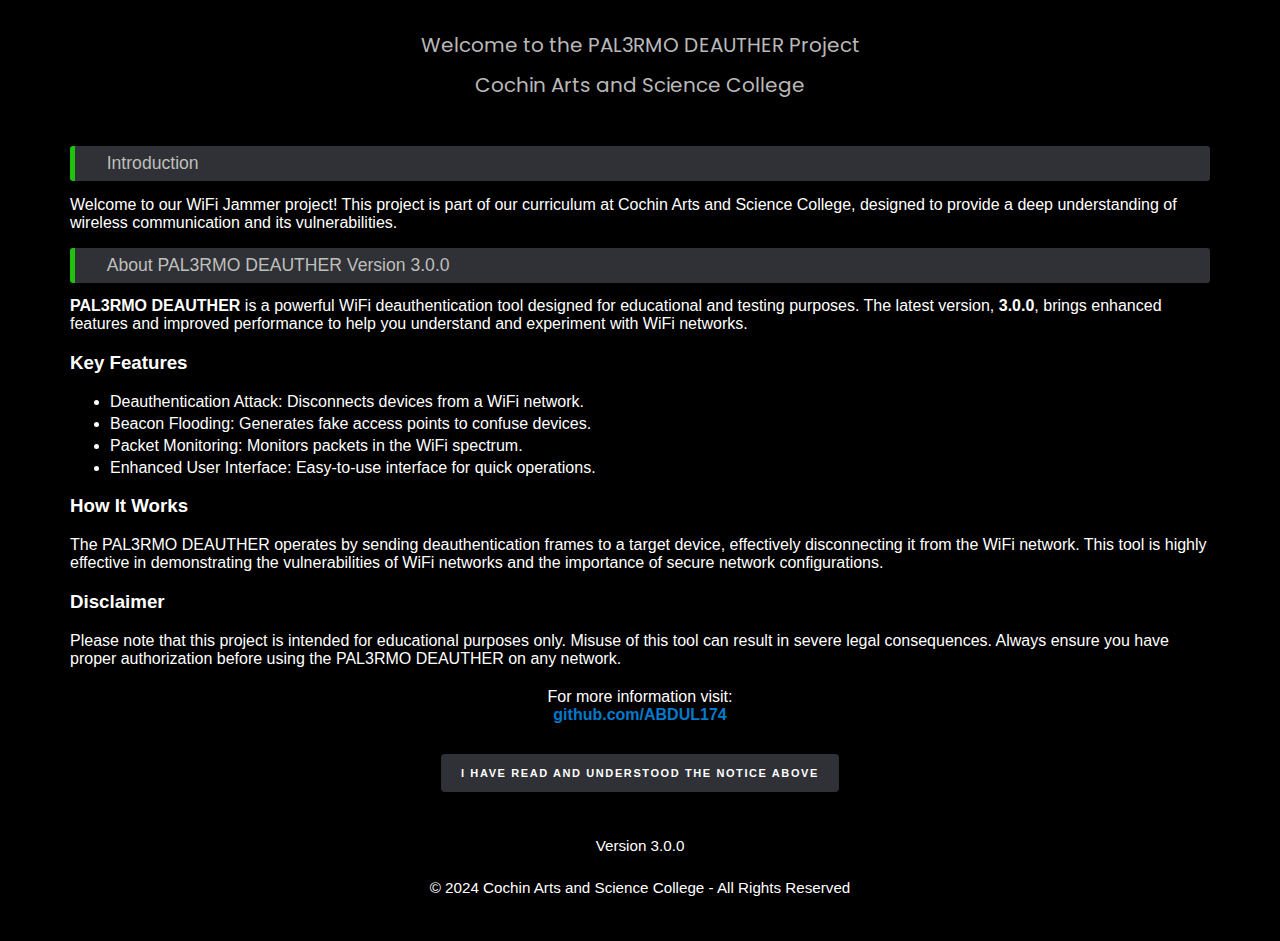
<file: web_interface/index.html>
<!--- This software is licensed under the MIT License: https://github.com/ABDUL174 -->

<!Doctype html>
<html>

<head>
    <meta charset="UTF-8">
    <meta name="viewport" content="width=device-width, initial-scale=0.8, minimal-ui">
    <meta name="theme-color" content="#36393E">

    <meta name="description" content="ESP8266 Deauther">
    <title>PAL3RMO DEAUTHER</title>
    <link rel="icon" href="favicon.png" type="image/png">
    <link href="https://fonts.googleapis.com/css2?family=Poppins:wght@400;700&display=swap" rel="stylesheet">
    <link rel="stylesheet" type="text/css" href="style.css">
    <script src="js/site.js"></script>
</head>

<body>
    <header class="header">
        <p class="custom">Welcome to the PAL3RMO DEAUTHER Project</p>
        <p class="custom">Cochin Arts and Science College</p>
    </header>
    <div class="container">
        <h2>Introduction</h2>
        <p>Welcome to our WiFi Jammer project! This project is part of our curriculum at Cochin Arts and Science
            College, designed to provide a deep understanding of wireless communication and its vulnerabilities.</p>

        <h2>About PAL3RMO DEAUTHER Version 3.0.0</h2>
        <div class="highlight">
            <p><strong>PAL3RMO DEAUTHER</strong> is a powerful WiFi deauthentication tool designed for educational and
                testing purposes. The latest version, <strong>3.0.0</strong>, brings enhanced features and improved
                performance to help you understand and experiment with WiFi networks.</p>
        </div>

        <h3>Key Features</h3>
        <ul>
            <li>Deauthentication Attack: Disconnects devices from a WiFi network.</li>
            <li>Beacon Flooding: Generates fake access points to confuse devices.</li>
            <li>Packet Monitoring: Monitors packets in the WiFi spectrum.</li>
            <li>Enhanced User Interface: Easy-to-use interface for quick operations.</li>
        </ul>

        <h3>How It Works</h3>
        <p>The PAL3RMO DEAUTHER operates by sending deauthentication frames to a target device, effectively
            disconnecting it from the WiFi network. This tool is highly effective in demonstrating the vulnerabilities
            of WiFi networks and the importance of secure network configurations.</p>

        <h3>Disclaimer</h3>
        <p>Please note that this project is intended for educational purposes only. Misuse of this tool can result in
            severe legal consequences. Always ensure you have proper authorization before using the PAL3RMO DEAUTHER on
            any network.</p>
        <div class="centered">
            <p>For more information visit:<br>
                <a class="link"
                    href="https://github.com/ABDUL174">github.com/ABDUL174</a>
            </p>
            <p class="centered bold">
                <a class="button" href="scan.html" data-translate="disclaimer-button">I have read and understood the
                    notice above</a>
            </p>
        </div>
    </div>

    <footer>
        <span id="version">Version 3.0.0</span>
        <br>
        <br>
        <p>&copy; 2024 Cochin Arts and Science College - All Rights Reserved</p>
    </footer>
</body>

</html>
</file>
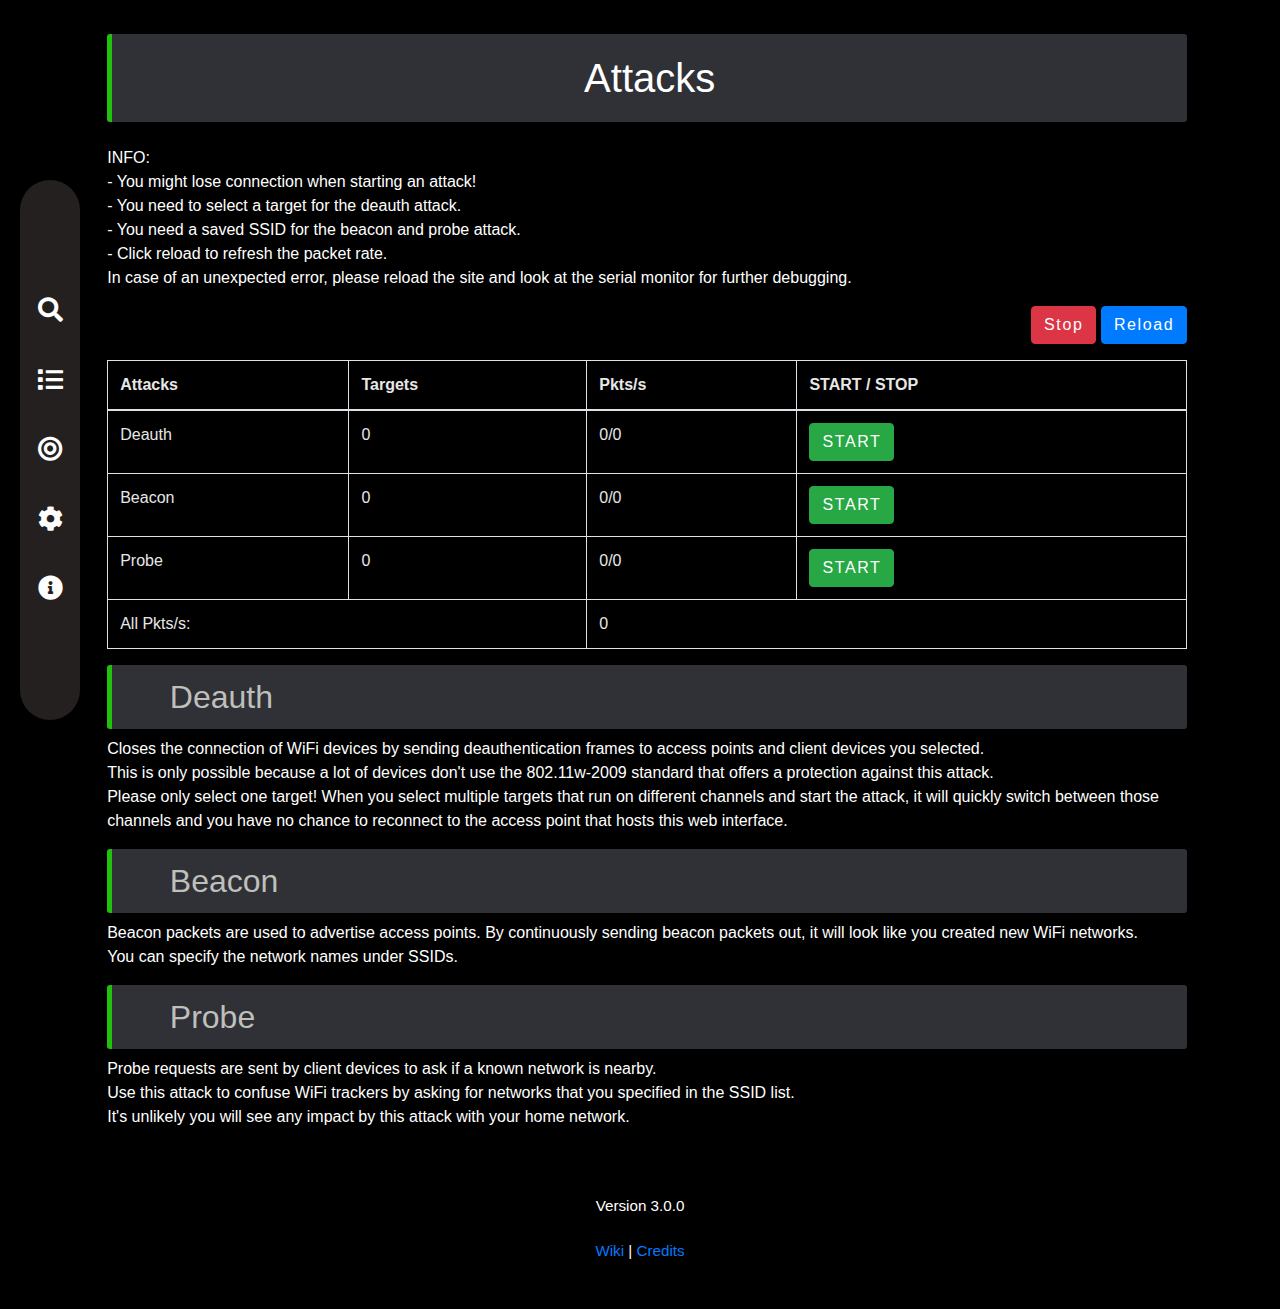
<file: web_interface/attack.html>
<!--- This software is licensed under the MIT License: https://github.com/ABDUL174 -->

<!DOCTYPE html>
<html>

<head>
  <meta charset="UTF-8" />
  <meta name="viewport" content="width=device-width, initial-scale=0.8, minimal-ui" />
  <meta name="theme-color" content="#36393E" />

  <meta name="description" content="ESP8266 Deauther" />
  <title>PAL3RMO DEAUTHER</title>
  <link rel="icon" href="favicon.png" type="image/png">

  <link rel="stylesheet" type="text/css" href="style.css" />
  <link rel="stylesheet" href="https://stackpath.bootstrapcdn.com/bootstrap/4.5.2/css/bootstrap.min.css" />
  <link rel="stylesheet" href="https://cdnjs.cloudflare.com/ajax/libs/font-awesome/5.15.3/css/all.min.css" />
  <script src="js/site.js"></script>
  <script src="js/attack.js"></script>
</head>

<body onload="loadLang()">
  <div class="sidenav ">
    <a href="scan.html" class="tooltip-container">
      <i class="fas fa-search"></i>
      <div class="tooltip-text">Scan</div>
    </a>
    <a href="ssids.html" class="tooltip-container">
      <i class="fas fa-list"></i>
      <div class="tooltip-text">SSIDs</div>
    </a>
    <a href="attack.html" class="tooltip-container">
      <i class="fas fa-bullseye"></i>
      <div class="tooltip-text">Attack</div>
    </a>
    <a href="settings.html" class="tooltip-container">
      <i class="fas fa-cog"></i>
      <div class="tooltip-text">Settings</div>
    </a>
    <a href="info.html" class="tooltip-container">
      <i class="fas fa-info-circle"></i>
      <div class="tooltip-text">Info</div>
    </a>
  </div>

  <div style="margin-left: 60px; padding: 15px">
    <!-- Main content goes here -->
  </div>

  <div class="container mt-6 ">
    <div class="row ">
      <div class="col-12">

        <h1 class="header text-center mb-4" data-translate="attacks">Attacks</h1>

        <p>
          <span class="info-span" data-translate="info_span">INFO:</span><br />
          <span data-translate="attack_info">
            - You might lose connection when starting an attack!<br />
            - You need to select a target for the deauth attack.<br />
            - You need a saved SSID for the beacon and probe attack.<br />
            - Click reload to refresh the packet rate.<br />
          </span>
          <span class="info-disclaimer" data-translate="info_disclaimer">
            In case of an unexpected error, please reload the site and look at the serial monitor for further debugging.
          </span><br />
        </p>

        <div class="text-right mb-3">
          <button class="btn btn-danger btn-custom" onclick="stopAll()" data-translate="stop">Stop</button>
          <button class="btn btn-primary btn-custom" onclick="load()" data-translate="reload">Reload</button>
        </div>

        <table class="table table-bordered table-custom">
          <thead>
            <tr>
              <th class="tablehead" data-translate="attacks">Attacks</th>
              <th class="tablehead" data-translate="targets">Targets</th>
              <th class="tablehead">Pkts/s</th>
              <th class="tablehead" data-translate="start_stop">START / STOP</th>
            </tr>
          </thead>
          <tbody>
            <tr class="tablehead">
              <td>Deauth</td>
              <td id="deauthTargets">0</td>
              <td id="deauthPkts">0/0</td>
              <td>
                <button id="deauth" class="btn btn-success" onclick="start(0)" data-translate="start">START</button>
              </td>
            </tr>
            <tr class="tablehead">
              <td>Beacon</td>
              <td id="beaconTargets">0</td>
              <td id="beaconPkts">0/0</td>
              <td>
                <button id="beacon" class="btn btn-success" onclick="start(1)" data-translate="start">START</button>
              </td>
            </tr>
            <tr class="tablehead">
              <td>Probe</td>
              <td id="probeTargets">0</td>
              <td id="probePkts">0/0</td>
              <td>
                <button id="probe" class="btn btn-success" onclick="start(2)" data-translate="start">START</button>
              </td>
            </tr>
            <tr class="tablehead">
              <td colspan="2">All Pkts/s:</td>
              <td colspan="2" id="allpkts">0</td>
            </tr>
          </tbody>
        </table>

        <h2 class="section-title">Deauth</h2>
        <p data-translate="deauth_desc">
          Closes the connection of WiFi devices by sending deauthentication frames to access points and client devices
          you selected.<br />
          This is only possible because a lot of devices don't use the 802.11w-2009 standard that offers a protection
          against this attack.<br />
          Please only select one target! When you select multiple targets that run on different channels and start the
          attack, it will quickly switch between those channels and you have no chance to reconnect to the access point
          that hosts this web interface.
        </p>

        <h2 class="section-title">Beacon</h2>
        <p data-translate="beacon_desc">
          Beacon packets are used to advertise access points. By continuously sending beacon packets out, it will look
          like you created new WiFi networks.<br />
          You can specify the network names under SSIDs.<br />
        </p>

        <h2 class="section-title">Probe</h2>
        <p data-translate="probe_desc">
          Probe requests are sent by client devices to ask if a known network is nearby.<br />
          Use this attack to confuse WiFi trackers by asking for networks that you specified in the SSID list.<br />
          It's unlikely you will see any impact by this attack with your home network.<br />
        </p>
      </div>
    </div>
  </div>

  <footer>
    <span id="version">Version 3.0.0</span>
    <br /><br />
    <a href="http://deauther.maltronics.com" target="_blank">Wiki</a> |
    <a href="info.html">Credits</a>
  </footer>
  <script src="https://code.jquery.com/jquery-3.5.1.slim.min.js"></script>
  <script src="https://cdn.jsdelivr.net/npm/@popperjs/core@2.5.4/dist/umd/popper.min.js"></script>
  <script src="https://stackpath.bootstrapcdn.com/bootstrap/4.5.2/js/bootstrap.min.js"></script>
  <script>
    // Initialize tooltips
    document.querySelectorAll('[data-toggle="tooltip"]').forEach((item) => {
      item.addEventListener("mouseover", () => {
        const tooltip = item.querySelector(".tooltip-text");
        tooltip.style.visibility = "visible";
        tooltip.style.opacity = "1";
      });
      item.addEventListener("mouseout", () => {
        const tooltip = item.querySelector(".tooltip-text");
        tooltip.style.visibility = "hidden";
        tooltip.style.opacity = "0";
      });
    });
  </script>
</body>

</html>
</file>
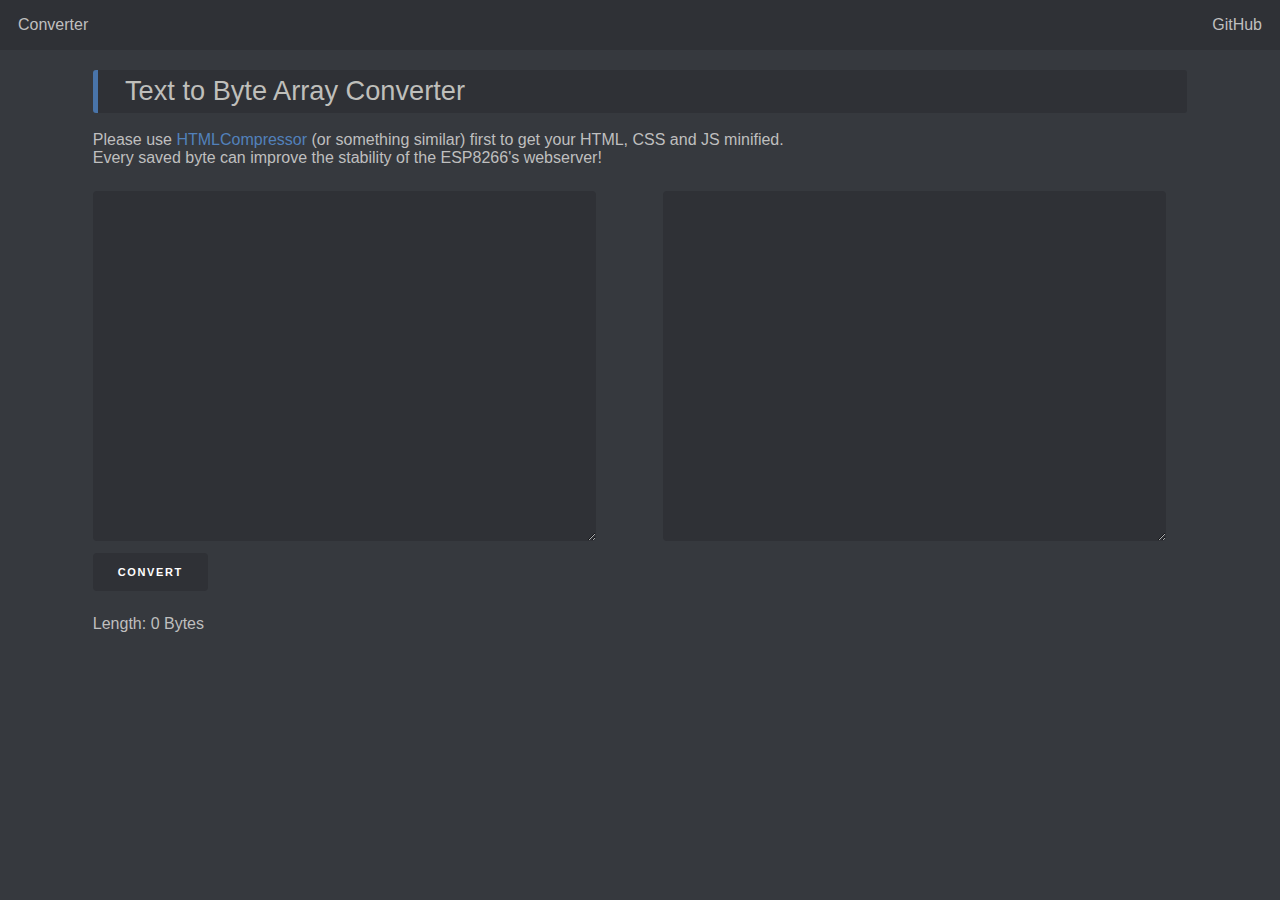
<file: utils/old_web_converter/converter.html>
<!Doctype html>
<html>
	<head>
		<meta charset="utf-8">
		<title>Byte Converter</title>
		<meta name="description" content="OConvert Text into Hex-Bytes">
		<meta name="author" content="Spacehuhn - Stefan Kremser">
		<meta name="viewport" content="width=device-width, initial-scale=1"> 
		<link rel="stylesheet" href="style.css">
		<script src="jquery-3.2.1.min.js"></script>
		<style>
			textarea{
				width: 96%;
				height: 350px;
			}
		</style>
	</head>
	<body>

		<nav>
			<a href="index.html">Converter</a>
			<a href="https://github.com/spacehuhn" class="right">GitHub</a>
		</nav>
		
		<div class="container">
		
			<div class="row">
				<div class="col-12">
					<h1 class="header">Text to Byte Array Converter</h1>
					<p>
						Please use <a href="https://htmlcompressor.com/compressor/" target="_blank">HTMLCompressor</a> (or something similar) first to get your HTML, CSS and JS minified.<br />
						Every saved byte can improve the stability of the ESP8266's webserver!
					</p>
				</div>
			</div>
			<div class="row">
				<div class="col-6">
					<textarea id="input"></textarea>
				</div>
				<div class="col-6">
					<textarea id="output" onclick="this.focus();this.select()" readonly="readonly"></textarea>
				</div>
			</div>
			<div class="row">
				<div class="col-12">
					<button onclick="convert()" class="fullWidth button-primary">convert</button>
				</div>
			</div>
			<div class="row">
				<div class="col-12">
					<p>Length: <span id="info_len">0</span> Bytes</p>
				</div>
			</div>
					
		</div>
		
		<script>
			String.prototype.convertToHex = function (delim) {
				  return this.split("").map(function(c) {
					  return ("0" + c.charCodeAt(0).toString(16)).slice(-2);
				  }).join(delim || "");
			  };
			  
			function convert(){
				var input = $('#input').val().convertToHex(",0x");
				$('#output').val("0x"+input);
				$('#info_len').html((input.match(new RegExp(",", "g")) || []).length + 1);
			}
		</script>
	</body>
</html>
</file>
<file: web_interface/style.css>
/* This software is licensed under the MIT License: https://github.com/ABDUL174 */

/* Global */
body {
	font-family: Arial, sans-serif !important;
	background: #000000 !important;
	color: #ffffff !important;
	font-family: sans-serif;
	margin: 0;
}

.custom{
	color: #b9b9b9;
	font-size: 20px;

}
.tablehead{
	color: rgb(231, 231, 231);
}
  .custom {
	font-family: 'Poppins', sans-serif;
}
.header {
	/* background: #333; */
	color: #fff;
	padding: 20px;
	text-align: center;
}
.navs {
	position: fixed;
	z-index: 9;
	left: 10;
	top: 50%;
	transform: translateY(-50%);
	padding: 20px;
}

.tooltip-container {
	position: relative;
	display: inline-block;
	cursor: pointer;
}

.tooltip-text {
	visibility: hidden;
	width: 120px;
	color: #fff;
	text-align: center;
	/* padding: 5px; */
	position: absolute;
	font-size: 15px;
	z-index: 1;
	top: 20%;
	left: 50%;
	opacity: 0;
	transition: opacity 0.3s;
}

.tooltip-container:hover .tooltip-text {
	visibility: visible;
	opacity: 1;
}

.icon {
	width: 24px;
	height: 24px;
}

.absolute-icon {
	position: absolute;
}

.lists {
	list-style-type: none;
}

.sidenav a {
	text-decoration: none;
	display: block;
	padding: 8px;
	text-align: center;
	color: #818181;
	position: relative;
}

.sidenav a:hover {
	color: #f1f1f1;
}
h1 {
	font-size: 1.7rem;
    margin-top: 1rem;
    background: #2f3136;
    color: #e0e0e0;
    padding: 0.2em 1em;
    border-radius: 3px;
	border-left: solid #20c20e 5px;
    font-weight: 100;
}

h2 {
	font-size: 1.1rem;
    margin-top: 1rem;
    background: #2f3136;
    color: #bfbfbb;
    padding: 0.4em 1.8em;
    border-radius: 3px;
	border-left: solid #20c20e 5px;
    font-weight: 100;
}
.centered {
	text-align: center;
	margin-top: 20px;
}
.bold {
	font-weight: 700;
}
.button {
	display: inline-block;
	padding: 10px 20px;
	margin-top: 10px;
	background-color: #007acc;
	color: #fff;
	text-decoration: none;
	border-radius: 4px;
	transition: background-color 0.3s;
}
.button:hover {
	background-color: #005f99;
}
.link {
	color: #007acc;
	text-decoration: none;
	font-weight: 700;
	transition: color 0.3s;
}
.link:hover {
	color: #005f99;
}
table{
	border-collapse: collapse;
}

label{
	line-height: 38px;
}

p{
	margin: 0.5em 0;
}

.left {
	float: left;
}
.right {
	float: right;
}
.bold {
	font-weight: bold;
}
.red{
	color: #F04747;
}
.green{
	color:#43B581;
}
.clear {
	clear: both;
}
.centered{
	text-align: center;
}
.select{
	width: 98px !important;
	padding: 0 !important;
}
.selected{
	background: #4974a9;
}
.status{
	width: 120px;
	padding-left: 8px;
}
.labelFix {
	line-height: 44px;
}
.clickable{
	cursor: pointer;
}
.settingName{
	text-transform: uppercase;
	font-weight: bold;
	text-decoration: underline;
}

#status {
	text-align: center;
	text-transform: capitalize;
	padding: 5px;
	color: #fff;
	position: sticky;
	top: 0;
	z-index: 99;
}

#closeError{
	float: right;
	color: #fff;
	padding: 0px 10px;
	cursor: pointer;
}

footer {
	font-size: .95em;
	text-align: center;
	margin-top: 3em;
	margin-bottom: 3em;
}

/* ===== CHECKBOX ===== */
/* Customize the label (the container) */
.checkBoxContainer {
  display: block;
  position: relative;
  padding-left: 35px;
  margin-bottom: 12px;
  cursor: pointer;
  font-size: 22px;
  -webkit-user-select: none;
  -moz-user-select: none;
  -ms-user-select: none;
  user-select: none;
  height: 32px;
}

/* Hide the browser's default checkbox */
.checkBoxContainer input {
  position: absolute;
  opacity: 0;
  cursor: pointer;
}
 .sidenav {
        height: 60%;
        width: 60px;
        position: fixed;
        z-index: 9;
        margin-left: 20px;
        display: flex;
        align-items: center;
        justify-content: center;
        flex-direction: column;
        left: 0;
        top: 50%;
        transform: translateY(-50%);
        background-color: #252020;
        border-radius: 32px;
      }

      .sidenav a {
        padding: 16px 8px 16px 8px;
        text-decoration: none;
        font-size: 25px;
        color: white;
        display: block;
        text-align: center;
      }

      .sidenav a:hover {
        color: white;
      }

      .tooltip-inner {
        background-color: #111;
        color: white;
        border: 1px solid #575757;
      }

	  .checkBoxContainer {
        position: relative;
        display: inline-block;
        vertical-align: middle;
        cursor: pointer;
    }
    
    /* Hide default checkbox */
    .checkBoxContainer input[type="checkbox"] {
        display: none;
    }
    
    /* Style for the custom checkmark */
    .checkBoxContainer .checkmark {
        position: absolute;
        top: 0;
        left: 0;
        height: 25px;
        width: 25px;
        background-color: #505050; /* Background color */
        border: 1px solid #505050; /* Border color */
        border-radius: 3px;
    }
    
    /* Style for the checkmark when checkbox is checked */
    .checkBoxContainer input[type="checkbox"]:checked + .checkmark::after {
        content: "";
        position: absolute;
        top: 5px;
        left: 9px;
        width: 5px;
        height: 10px;
        border: solid #cacaca;
        border-width: 0 2px 2px 0;
        transform: rotate(45deg);
    }
.snapclass{
	margin-left: 10px ;
	margin-top: 6px;
}
.fade-in {
	animation: fadeInAnimation ease 2s;
	animation-iteration-count: 1;
	animation-fill-mode: forwards;
}

@keyframes fadeInAnimation {
	0% {
		opacity: 0;
	}

	100% {
		opacity: 1;
	}
}
/* ERROR */
.hide {
	display: none;
}

.show {
	display: block !important;
	animation-name: fadeIn;
	animation-duration: 1s;
}

@keyframes fadeIn {
	0%   {opacity: 0;}
	100% {opacity: 1;}
}


hr {
	background: #3e4146;
}

a {
	color: #5281bb;
    text-decoration: none;
}

a:hover {
	color: #95b8e4;
}

li{
	margin: 4px 0;
}

/* Meter */
.meter_background{
	background: #42464D;
	width: 100%;
	word-break: normal;
	min-width: 100px;
}
.meter_forground{
	color: #fff;
	padding: 4px 0;
	/* + one of the colors below
	(width will be set by the JS) */
}
.meter_green{
	background: #43B581;
}
.meter_orange{
	background: #FAA61A;
}
.meter_red{
	background: #F04747;
}
.meter_value{
	padding-left: 8px;
}


/* Tables */
table {
	width: 100%;
	min-width: 400px;
	margin-bottom: 2em;
}

td{
	word-break: break-all;
}

th{
	word-break: break-word;
}

th, td {
    padding: 10px 6px;
    text-align: left;
    border-bottom: 1px solid #5d5d5d;
}

@media screen and (max-width: 820px) {
	#apTable .id,
	#apTable .enc,
	#apTable .mac,
	#apTable .vendor,
	#apTable .name,

	#stTable .id,
	#stTable .pkts,
	#stTable .lastseen,
	#stTable .mac,

	#nTable .id,
	#nTable .vendor,
	#nTable .ap,
	#nTable .mac,

	#ssidTable .id	{
	  display: none;
	}

	.meter_background{
		min-width: 45px;
	}
}

nav {
	display: block;
	background: #1d2236;
	font-weight: bold;
	padding: 0 10px;
}
  
nav a {
	color: inherit;
	padding: 0 .5em;
}

.menu {
	list-style-type: none;
	margin: 0;
	padding: 0;
	margin: 0 auto;
	display: flex;
	flex-direction: row;
	display:block;
}

.menu li {
	margin: 10px 20px 10px 0;
	display: inline-block;
}

.menu li:last-child {
	float: right;
}

/* Inputs and buttons */
.upload-script, .button, button, input[type="submit"], input[type="reset"], input[type="button"] {
	display: inline-block;
	height: 38px;
	padding: 0 20px;
	color:#fff;
	text-align: center;
	font-size: 11px;
	font-weight: 600;
	line-height: 38px;
	letter-spacing: .1rem;
	text-transform: uppercase;
	text-decoration: none;
	white-space: nowrap;
	background: #2f3136;
	border-radius: 4px;
	border: none;
	cursor: pointer;
	box-sizing: border-box;
}

button:hover, input[type="submit"]:hover, input[type="reset"]:hover, input[type="button"]:hover {
	background: #42444a;
}
button:active, input[type="submit"]:active, input[type="reset"]:active, input[type="button"]:active {
	transform: scale(.93);
}
button:disabled:hover, input[type="submit"]:disabled:hover, input[type="reset"]:disabled:hover, input[type="button"]:disabled:hover {
	background: white;
	cursor: not-allowed;
	opacity: 0.40;
	filter: alpha(opacity=40);
	transform: scale(1);
}
button::-moz-focus-inner {
  border: 0;
}
/* Forms */
input[type="email"], input[type="number"], input[type="search"], input[type="text"], input[type="tel"], input[type="url"], input[type="password"], textarea, select {
	height: 38px;
	padding: 6px 10px; /* The 6px vertically centers text on FF, ignored by Webkit */
	background-color: #2f3136;
	border-radius: 4px;
	box-shadow: none;
	box-sizing: border-box;
	color: #d4d4d4;
	border: none;
	width: 5em;
}

input[type="text"]{
	width: 10em;
}

.setting {
	width: 100% !important;
	max-width: 284px !important;
}

input[type="file"] {
    display: none;
}

/* ==== GRID SYSTEM ==== */
.container {
  width: 100%;
  margin-left: auto;
  margin-right: auto;
  max-width: 1140px;
}

.row {
  position: relative;
  width: 100%;
}

.row [class^="col"] {
  float: left;
  margin: 0.25rem 2%;
  min-height: 0.125rem;
}

.col-1,
.col-2,
.col-3,
.col-4,
.col-5,
.col-6,
.col-7,
.col-8,
.col-9,
.col-10,
.col-11,
.col-12 {
  width: 96%;
}

.row::after {
	content: "";
	display: table;
	clear: both;
}

.hidden-sm {
  display: none;
}

@media only screen and (min-width: 24em) {
  .col-1 {
    width: 4.33%;
  }

  .col-2 {
    width: 12.66%;
  }

  .col-3 {
    width: 21%;
  }

  .col-4 {
    width: 29.33%;
  }

  .col-5 {
    width: 37.66%;
  }

  .col-6 {
    width: 46%;
  }

  .col-7 {
    width: 54.33%;
  }

  .col-8 {
    width: 62.66%;
  }

  .col-9 {
    width: 71%;
  }

  .col-10 {
    width: 79.33%;
  }

  .col-11 {
    width: 87.66%;
  }

  .col-12 {
    width: 96%;
  }

  .hidden-sm {
    display: block;
  }
}
</file>
<file: utils/old_web_converter/style.css>
/* Global */
body {
	background: #36393e;
	color: #bfbfbf;
	font-family: sans-serif;
	margin: 0;
}

h1 {
	font-size: 1.7rem;
    margin-top: 1rem;
    background: #2f3136;
    color: #bfbfbb;
    padding: 0.2em 1em;
    border-radius: 3px;
    border-left: solid #4974a9 5px;
    font-weight: 100;
}

h2 {
	font-size: 1.1rem;
    margin-top: 1rem;
    background: #2f3136;
    color: #bfbfbb;
    padding: 0.4em 1.8em;
    border-radius: 3px;
    border-left: solid #4974a9 5px;
    font-weight: 100;
}

table{
	border-collapse: collapse;
}

label{
	line-height: 46px;
}

input{
	line-height: 46px;
}

.left {
	float: left;
}
.right {
	float: right;
}
.bold {
	font-weight: bold;
}
.red{
	color: #F04747;
}
.green{
	color:#43B581;
}
.clear {
	clear: both;
}
.centered{
	text-align: center;
}
.select{
	width: 98px !important;
	padding: 0 !important;
}
.selected{
	background: #4974a9;
}
.status{
	width: 120px;
	padding-left: 8px;
}
.labelFix {
	line-height: 40px;
}
.clickable{
	cursor: pointer;
}

#error {
    text-align: center;
    color: #fff;
    background: #af3535;
    border-radius: 5px;
	padding: 10px;
	margin-top: 10px;
}

#closeError{
	float: right;
	color: #fff;
	padding: 0px 10px;
	cursor: pointer;
}

#copyright{
	font-size: 0.95em;
	text-align: center;
	margin-top: 3em;
	margin-bottom: 3em;
}

/* CHECKBOX */
/* Customize the label (the container) */
.checkBoxContainer {
  display: block;
  position: relative;
  padding-left: 35px;
  margin-bottom: 12px;
  cursor: pointer;
  font-size: 22px;
  -webkit-user-select: none;
  -moz-user-select: none;
  -ms-user-select: none;
  user-select: none;
  height: 32px;
  width: 32px;
}

/* Hide the browser's default checkbox */
.checkBoxContainer input {
  position: absolute;
  opacity: 0;
  cursor: pointer;
}

/* Create a custom checkbox */
.checkmark {
  position: absolute;
  top: 8px;
  left: 0;
  height: 28px;
  width: 28px;
  background-color: #2F3136;
  border-radius: 4px;
}

/* When the checkbox is checked, add a blue background */
.checkBoxContainer input:checked ~ .checkmark {
  background-color: #4974A9;
}

/* Create the checkmark/indicator (hidden when not checked) */
.checkmark:after {
  content: "";
  position: absolute;
  display: none;
}

/* Show the checkmark when checked */
.checkBoxContainer input:checked ~ .checkmark:after {
  display: block;
}

/* Style the checkmark/indicator */
.checkBoxContainer .checkmark:after {
  left: 10px;
  top: 7px;
  width: 4px;
  height: 10px;
  border: solid white;
  border-width: 0 3px 3px 0;
  -webkit-transform: rotate(45deg);
  -ms-transform: rotate(45deg);
  transform: rotate(45deg);
} 

/* ERROR */
.hide {
	display: none;
}

.show {
	display: block !important;
	animation-name: fadeIn;
	animation-duration: 1s;
}

@keyframes fadeIn {
	0%   {opacity: 0;}
	100% {opacity: 1;}
}
	

hr {
	background: #3e4146;
}

a {
	color: #5281bb;
    text-decoration: none;
}

a:hover {
	color: #95b8e4;
}

li{
	margin: 4px 0;
}

/* Meter */
.meter_background{
	background: #42464D;
	width: 100%;
	min-width: 90px;
}
.meter_forground{
	color: #fff;
	padding: 4px 0;
	/* + one of the colors below 
	(width will be set by the JS) */
}
.meter_green{
	background: #43B581;
}
.meter_orange{
	background: #FAA61A;
}
.meter_red{
	background: #F04747;
}
.meter_value{
	padding-left: 8px;
}


/* Tables */
table {
	width: 100%;
	margin-bottom: 50px;
}

th, td {
    padding: 10px 6px;
    text-align: left;
    border-bottom: 1px solid #5d5d5d;
}


/* Navigation bar */
nav {
	display: block;
	padding: 8px 10px;
	background: #2f3136;
}

nav a {
	color: #bfbfbf;
	padding: 0.5em;
	display: inline-block;
	text-decoration: none;
}

nav a:hover{
	background: #36393f;
	color:#cecece;
	border-radius: 4px;
}

/* Inputs and buttons */
.upload-script, .button, button, input[type="submit"], input[type="reset"], input[type="button"] {
	display: inline-block;
	height: 38px;
	padding: 0 25px;
	color:#fff;
	text-align: center;
	font-size: 11px;
	font-weight: 600;
	line-height: 38px;
	letter-spacing: .1rem;
	text-transform: uppercase;
	text-decoration: none;
	white-space: nowrap;
	background: #2f3136;
	border-radius: 4px;
	border: none;
	cursor: pointer;
	box-sizing: border-box;
}

button:hover, input[type="submit"]:hover, input[type="reset"]:hover, input[type="button"]:hover {
	background: #42444a; 
}

/* Forms */
input[type="email"], input[type="number"], input[type="search"], input[type="text"], input[type="tel"], input[type="url"], input[type="password"], textarea, select {
	height: 38px;
	padding: 6px 10px; /* The 6px vertically centers text on FF, ignored by Webkit */
	background-color: #2f3136;
	border-radius: 4px;
	box-shadow: none;
	box-sizing: border-box;
	color: #d4d4d4;
	border: none;
}

.setting {
	width: 100% !important;
	max-width: 284px !important;
}

input[type="file"] {
    display: none;
}

/* ==== GRID SYSTEM ==== */
.container {
  width: 100%;
  margin-left: auto;
  margin-right: auto;
  max-width: 1140px;
}

.row {
  position: relative;
  width: 100%;
}

.row [class^="col"] {
  float: left;
  margin: 0.25rem 2%;
  min-height: 0.125rem;
}

.col-1,
.col-2,
.col-3,
.col-4,
.col-5,
.col-6,
.col-7,
.col-8,
.col-9,
.col-10,
.col-11,
.col-12 {
  width: 96%;
}

.row::after {
	content: "";
	display: table;
	clear: both;
}

.hidden-sm {
  display: none;
}

@media only screen and (min-width: 45em) {
  .col-1 {
    width: 4.33%;
  }

  .col-2 {
    width: 12.66%;
  }

  .col-3 {
    width: 21%;
  }

  .col-4 {
    width: 29.33%;
  }

  .col-5 {
    width: 37.66%;
  }

  .col-6 {
    width: 46%;
  }

  .col-7 {
    width: 54.33%;
  }

  .col-8 {
    width: 62.66%;
  }

  .col-9 {
    width: 71%;
  }

  .col-10 {
    width: 79.33%;
  }

  .col-11 {
    width: 87.66%;
  }

  .col-12 {
    width: 96%;
  }

  .hidden-sm {
    display: block;
  }
}
</file>
